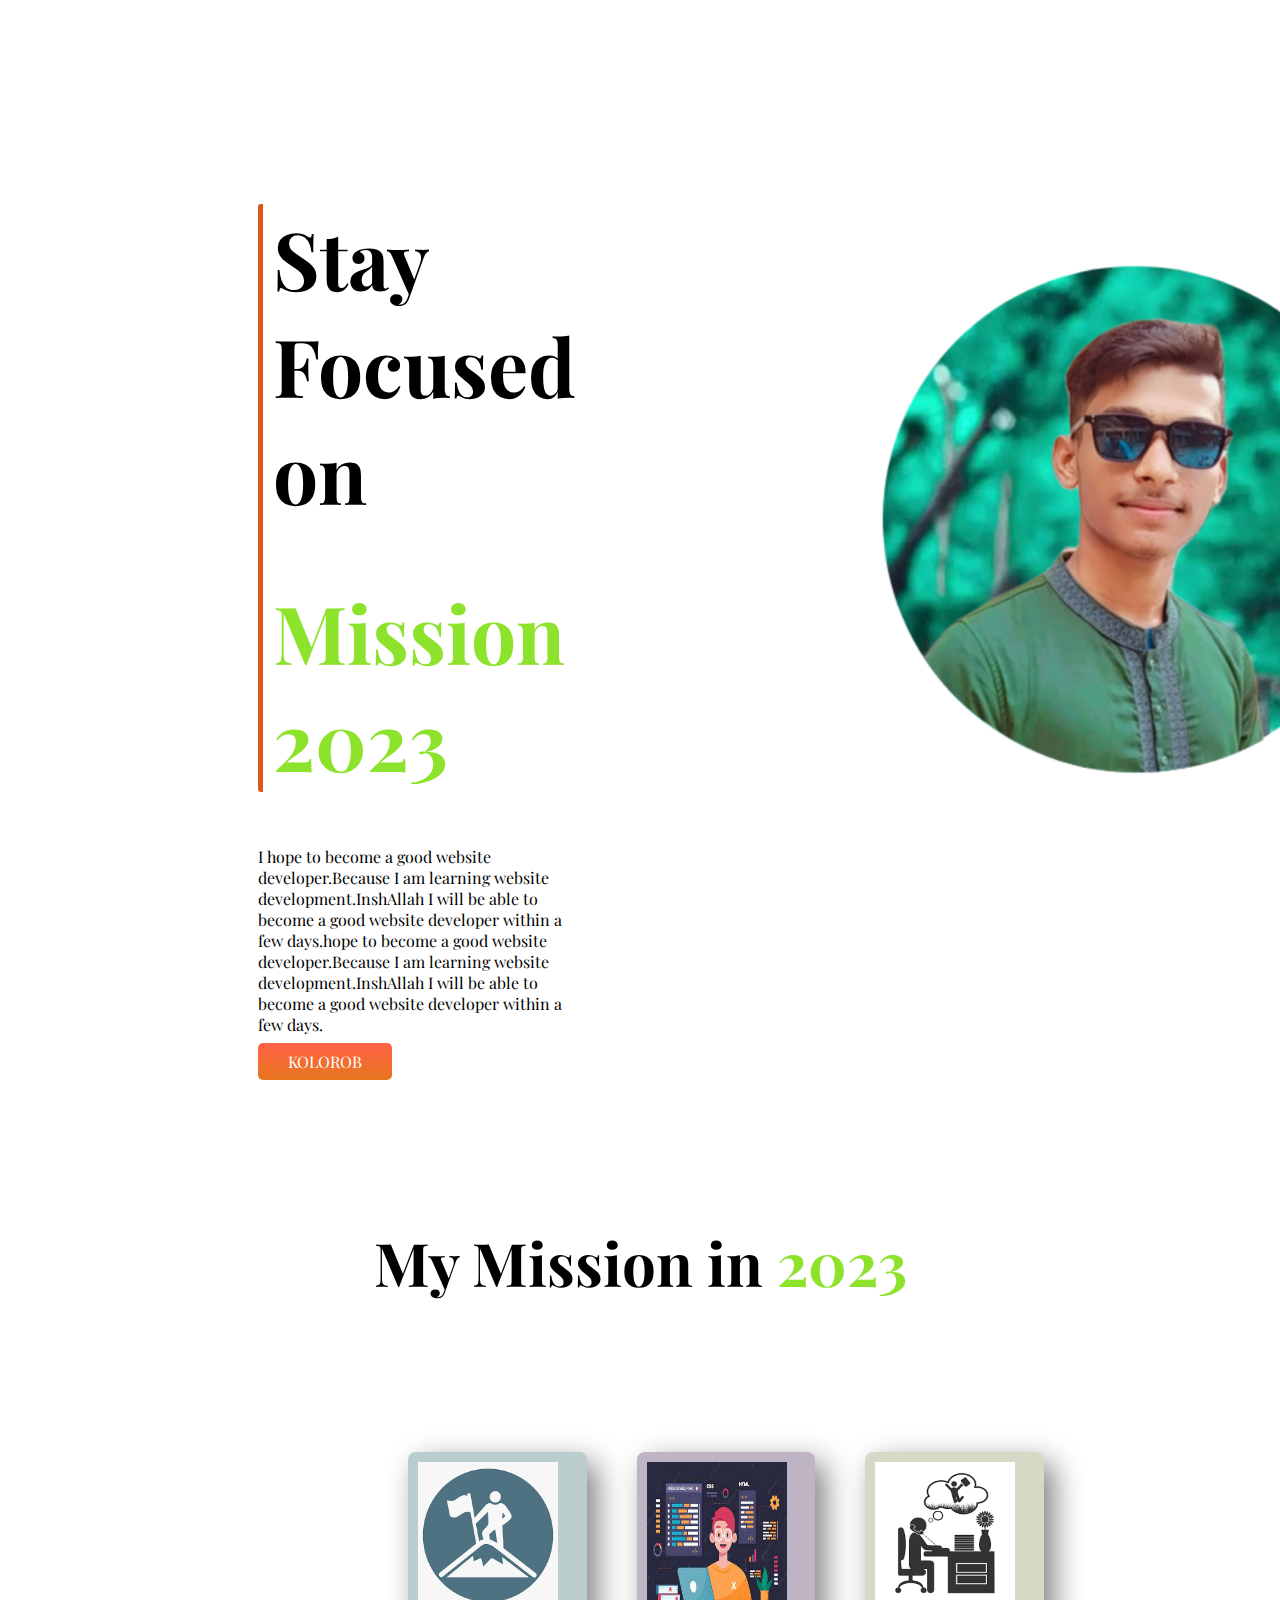
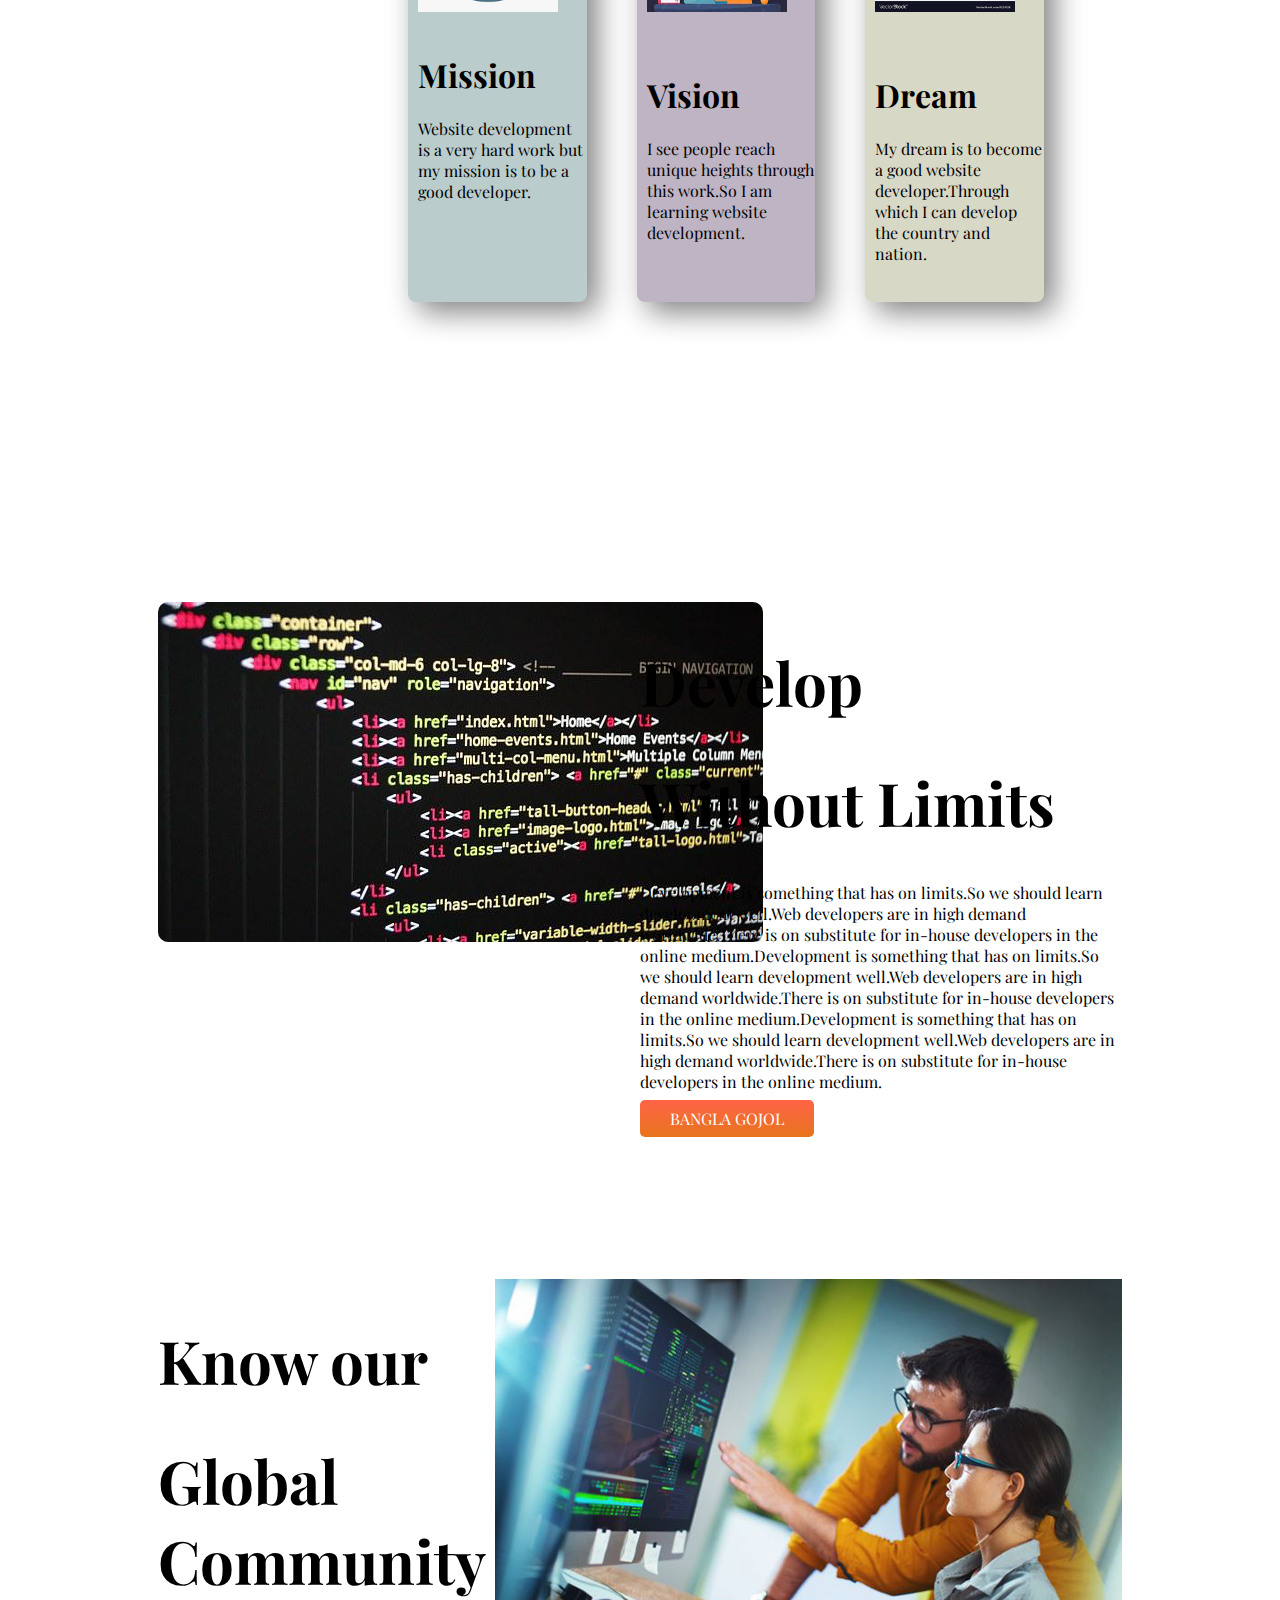
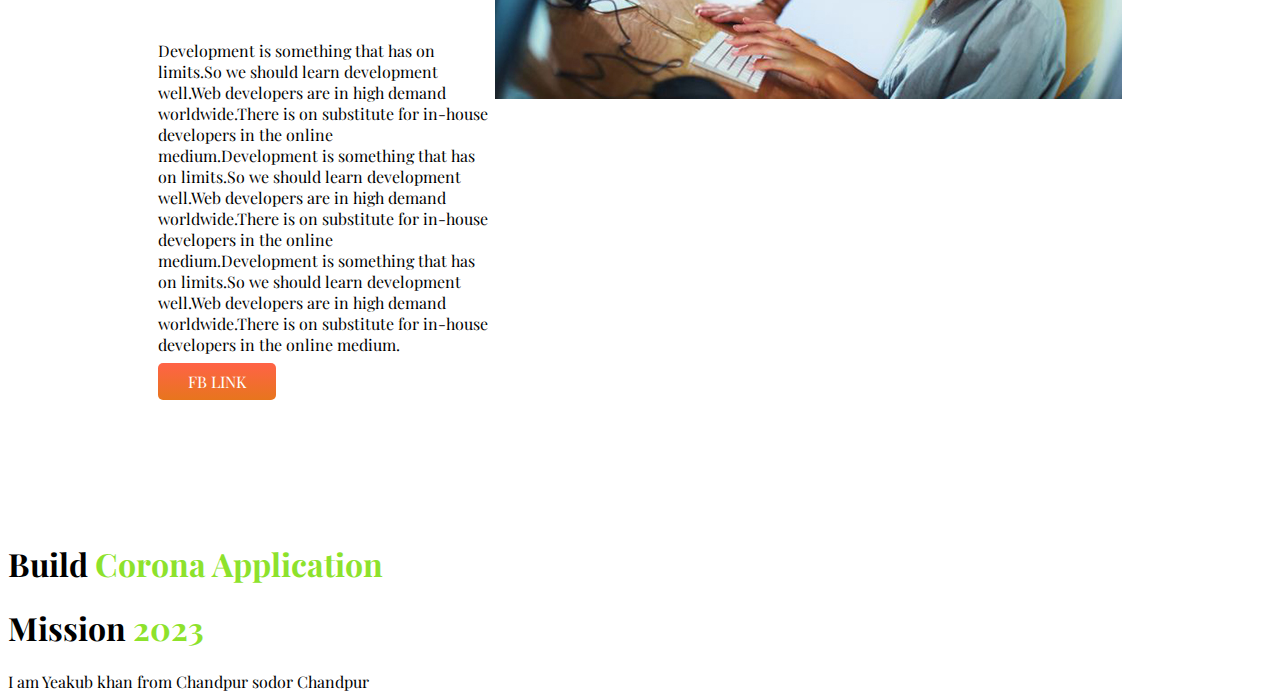
<file: index.html>
<!DOCTYPE html>
<html lang="en">
  <head>
    <meta charset="UTF-8" />
    <meta http-equiv="X-UA-Compatible" content="IE=edge" />
    <meta name="viewport" content="width=device-width, initial-scale=1.0" />
    <title>Personal Website</title>
    <link rel="shortcut icon" href="images (1) (1) (1).png" type="image/x-icon">
    <link rel="stylesheet" href="style.css" />
    <link rel="preconnect" href="https://fonts.googleapis.com" />
    <link rel="preconnect" href="https://fonts.gstatic.com" crossorigin />
    <link
      href="https://fonts.googleapis.com/css2?family=Playfair+Display:ital@1&family=Poppins&display=swap"
      rel="stylesheet"
    />
  </head>
  <body>
    <section>
      <div class="width">
        <div class="head-line">
          <h1>Stay Focused on</h1>
          <h1><span class="name-color">Mission 2023</span></h1>
        </div>
        <p>
          I hope to become a good website developer.Because I am learning
          website development.InshAllah I will be able to become a good website
          developer within a few days.hope to become a good website
          developer.Because I am learning website development.InshAllah I will
          be able to become a good website developer within a few days.
        </p>
        <a class="tag" href="https://youtu.be/9eTAl2XBO4Q">KOLOROB</a>
      </div>
      <div class="width">
        <img src="images (1) (1) (1).png" alt="" />
      </div>
    </section>
    <h1 id="my-mission">My Mission in <span class="name-color">2023</span></h1>
    <section class="sec-2">
      <div class="mission">
        <div class="d-mission">
          <img src="images.png" alt="" />
        </div>
        <div class="d-mission">
          <h1>Mission</h1>
          <p>
            Website development is a very hard work but my mission is to be a
            good developer.
          </p>
        </div>
      </div>
      <div class="vision">
        <div class="d-vision">
          <img src="download.jpg" alt="" />
        </div>
        <div class="d-vision">
          <h1>Vision</h1>
          <p>
            I see people reach unique heights through this work.So I am learning
            website development.
          </p>
        </div>
      </div>
      <div class="dream">
        <div class="d-dream">
          <img src="download.png" alt="" />
        </div>
        <div class="d-dream">
          <h1>Dream</h1>
          <p>
            My dream is to become a good website developer.Through which I can
            develop the country and nation.
          </p>
        </div>
      </div>
    </section>
    <section class="sec-3">
      <div class="s-img">
        <img src="code-1076533__340.jpg" alt="" />
      </div>
      <div class="s-img">
        <div class="d-h1">
          <h1>Develop</h1>
          <h1>Without Limits</h1>
        </div>
        <p>
          Development is something that has on limits.So we should learn
          development well.Web developers are in high demand worldwide.There is
          on substitute for in-house developers in the online medium.Development
          is something that has on limits.So we should learn development
          well.Web developers are in high demand worldwide.There is on
          substitute for in-house developers in the online medium.Development is
          something that has on limits.So we should learn development well.Web
          developers are in high demand worldwide.There is on substitute for
          in-house developers in the online medium.
        </p>
        <a class="tag" href="https://youtu.be/9eTAl2XBO4Q">BANGLA GOJOL</a>
      </div>
    </section>
    <section>
      <div class="sp-img">
        <div class="d-h1">
          <h1>Know our</h1>
          <h1>Global Community</h1>
        </div>
        <p>
          Development is something that has on limits.So we should learn
          development well.Web developers are in high demand worldwide.There is
          on substitute for in-house developers in the online medium.Development
          is something that has on limits.So we should learn development
          well.Web developers are in high demand worldwide.There is on
          substitute for in-house developers in the online medium.Development is
          something that has on limits.So we should learn development well.Web
          developers are in high demand worldwide.There is on substitute for
          in-house developers in the online medium.
        </p>
        <a class="tag" href="">FB LINK</a>
      </div>
      <div class="sp-img">
        <img src="287635_GettyImages-1021137062.jpg" alt="" />
      </div>
    </section>
    <h1 class="title">
      Build <span class="name-color">Corona Application</span>
    </h1>

    <div class="mission-2">
      <h1 id="mission-3">Mission <span class="name-color">2023</span></h1>
      <footer>I am Yeakub khan from Chandpur sodor Chandpur</footer>
    </div>
  </body>
</html>
</file>
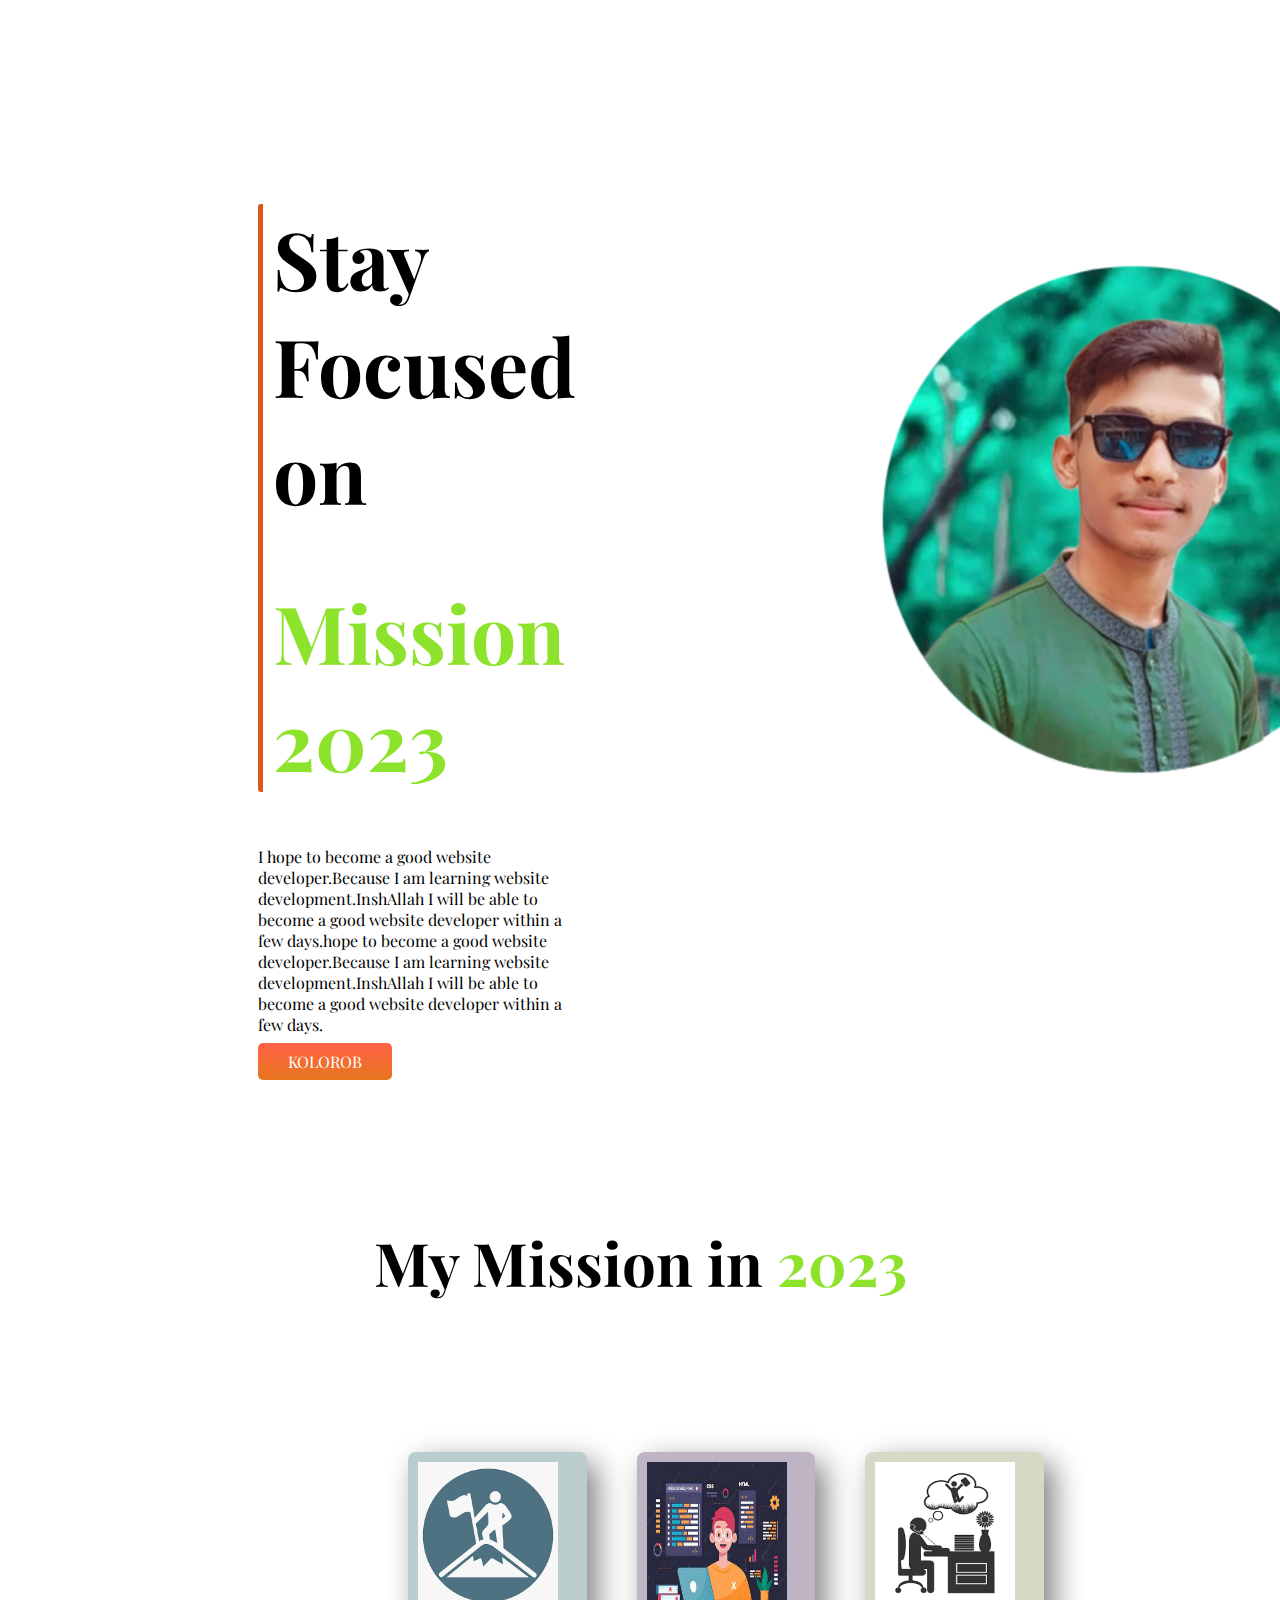
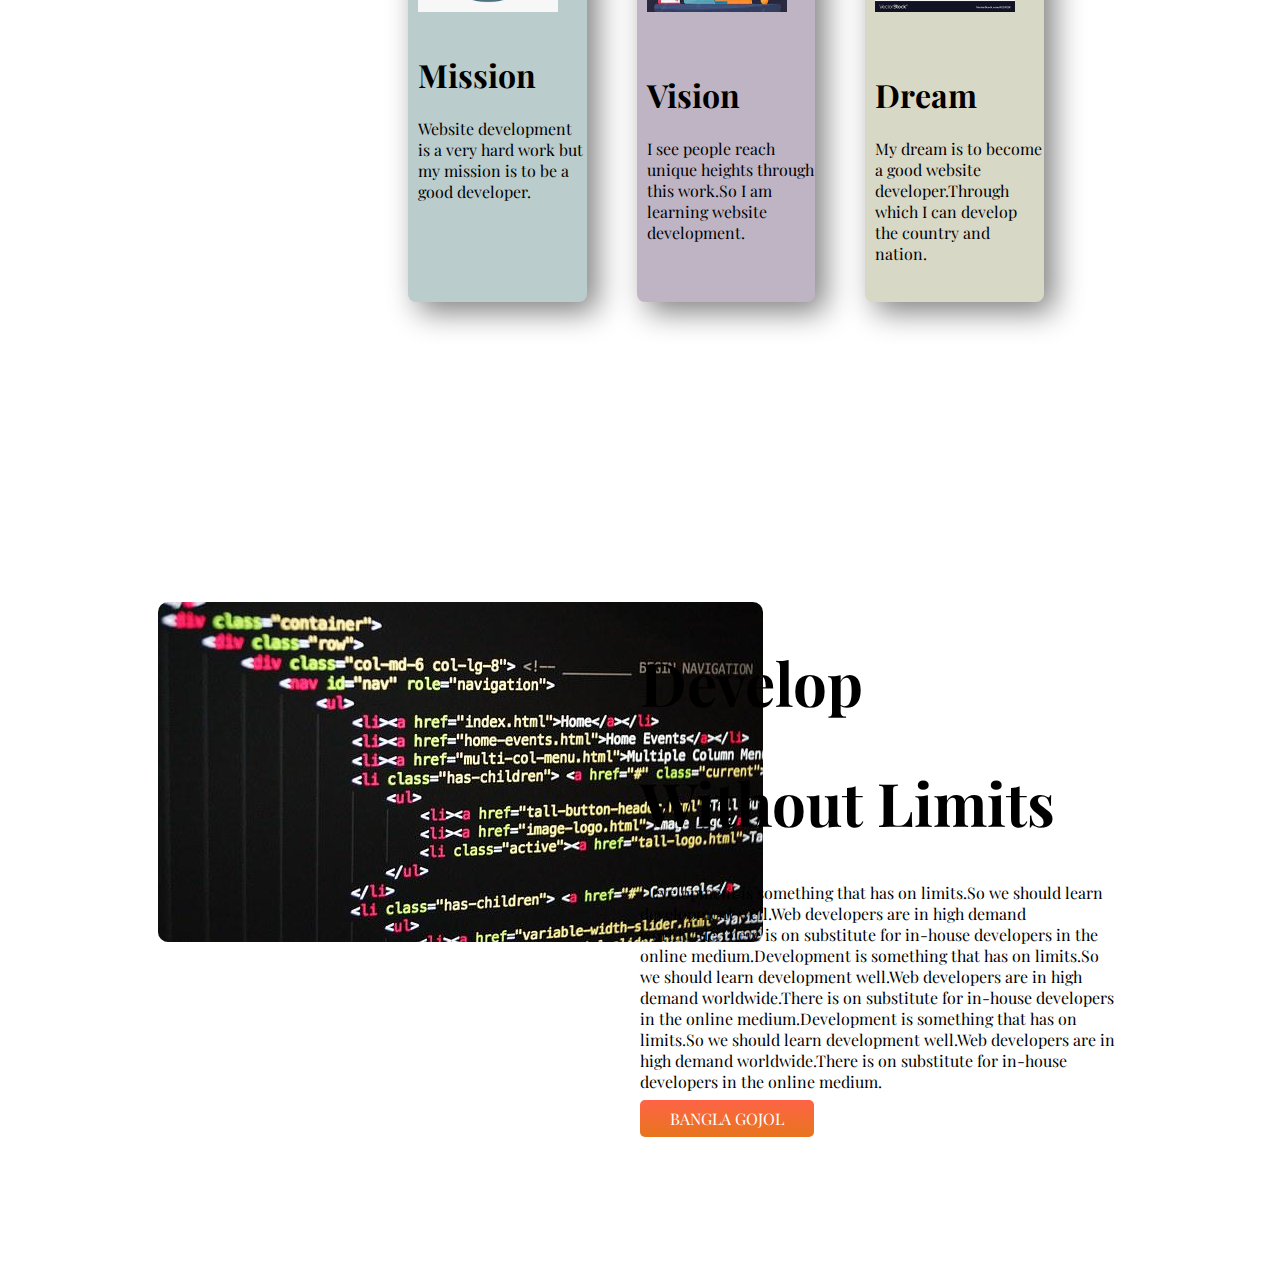
<file: indext.html>
<!DOCTYPE html>
<html lang="en">
<head>
    <meta charset="UTF-8">
    <meta http-equiv="X-UA-Compatible" content="IE=edge">
    <meta name="viewport" content="width=device-width, initial-scale=1.0">
    <title>Personal Website</title>
    <link rel="stylesheet" href="style.css">
    <link rel="preconnect" href="https://fonts.googleapis.com">
    <link rel="preconnect" href="https://fonts.gstatic.com" crossorigin>
    <link href="https://fonts.googleapis.com/css2?family=Playfair+Display:ital@1&family=Poppins&display=swap"
        rel="stylesheet">
</head>
<body>
    <section>
        <div class="width">
            <div class="head-line">
            <h1>Stay Focused on</h1>
            <h1><span class="name-color">Mission 2023</span></h1>
        </div>
            <p>I hope to become a good website developer.Because I am learning website development.InshAllah I will be able to
            become a good website developer within a few days.hope to become a good website developer.Because I am learning website development.InshAllah I will be able to
            become a good website developer within a few days.</p>
            <a class="tag" href="https://youtu.be/9eTAl2XBO4Q">KOLOROB</a>
        </div>
            <div class="width">
            <img src="images (1) (1) (1).png" alt="">
        </div>
    </section>
    <h1 id="my-mission">My Mission in <span class="name-color">2023</span></h1>
    <section class="sec-2">
        <div class="mission">
            <div class="d-mission">
                <img src="images.png" alt="">
            </div>
            <div class="d-mission">
                <h1>Mission</h1>
                <p>Website development is a very hard work but my mission is to be a good
                    developer.</p>
            </div>
        </div>
        <div class="vision">
            <div class="d-vision">
                <img src="download.jpg" alt="">
            </div>
            <div class="d-vision">
                <h1>Vision</h1>
                <p>I see people reach unique heights through this work.So I am learning
                    website development.</p>
            </div>
        </div>
        <div class="dream">
            <div class="d-dream">
                <img src="download.png" alt="">
            </div>
            <div class="d-dream">
                <h1>Dream</h1>
                <p>My dream is to become a good website developer.Through which I can     
                    develop the country and nation.</p>
            </div>
        </div>
    </section>
    <section class="sec-3">
        <div class="s-img">
            <img src="code-1076533__340.jpg" alt="">
        </div>
        <div class="s-img">
            <div class="d-h1">
            <h1>Develop</h1>
            <h1>Without Limits</h1>
            </div>
            <p>Development is something that has on limits.So we should learn development
            well.Web developers are in high demand worldwide.There is on substitute
            for in-house developers in the online medium.Development is something that has 
             on limits.So we should learn development
            well.Web developers are in high demand worldwide.There is on substitute
            for in-house developers in the online medium.Development is something that has 
             on limits.So we should learn development
            well.Web developers are in high demand worldwide.There is on substitute
            for in-house developers in the online medium.</p>
            <a class="tag" href="https://youtu.be/9eTAl2XBO4Q">BANGLA GOJOL</a>
        </div>
    </section>
</body>
</html>
</file>
<file: style.css>
body{
    font-family: 'Playfair Display', serif;
}
section{
    display: flex;
    margin: 150px;
}
.head-line{
    font-size: 40px;
    border-left: 5px solid rgb(219, 88, 27);
    padding-left: 10px;
    border-radius: 3px;
}
.width{
    width: 50%;
    margin-left: 100px;
}
.width img{
    height: 750px;
    width: 620px;
    margin-left: 150px;
}
.name-color{
    color: rgb(141, 226, 44);
}
.tag{
    text-decoration: none;
    color: #ffff;
    background-image: linear-gradient(tomato, rgb(231, 117, 29));
    padding: 8px 30px;
    border-radius: 5px;
}
.sec-2{
    padding-left: 250px;
    height: 450px;
    padding-bottom: 150px;
}
#my-mission{
    text-align: center;
    font-size: 60px;
}
.mission{
    box-shadow: 10px 10px 30px gray;
    width: 25%;
    border-radius: 8px;
    background-color: rgb(186, 204, 204);
}
.vision{
    box-shadow: 10px 10px 30px gray;
    width: 25%;
    margin-left: 50px;
    border-radius: 8px;
    background-color: rgb(191, 180, 196);
}
.dream{
    box-shadow: 10px 10px 30px gray;
    width: 25%;
    margin-left: 50px;
    border-radius: 8px;
    background-color: rgb(216, 216, 198);
}
.d-mission{
    height: 40%;
    margin-left: 10px;
}
.d-mission img{
    height: 150px;
    width: 140px;
    padding-top: 10px;
}
.d-vision{
    height: 40%;
    margin-left: 10px;
    padding-top: 10px;
}
.d-vision img{
    height: 150px;
    width: 140px;
}
.d-dream{
    height: 40%;
    margin-left: 10px;
    padding-top: 10px;
}
.d-dream img{
    height: 150px;
    width: 140px;
}
.s-img{
    width: 50%;
}
.s-img img{
    border-radius: 10px;
}
.d-h1{
    font-size: 30px;
}
</file>
